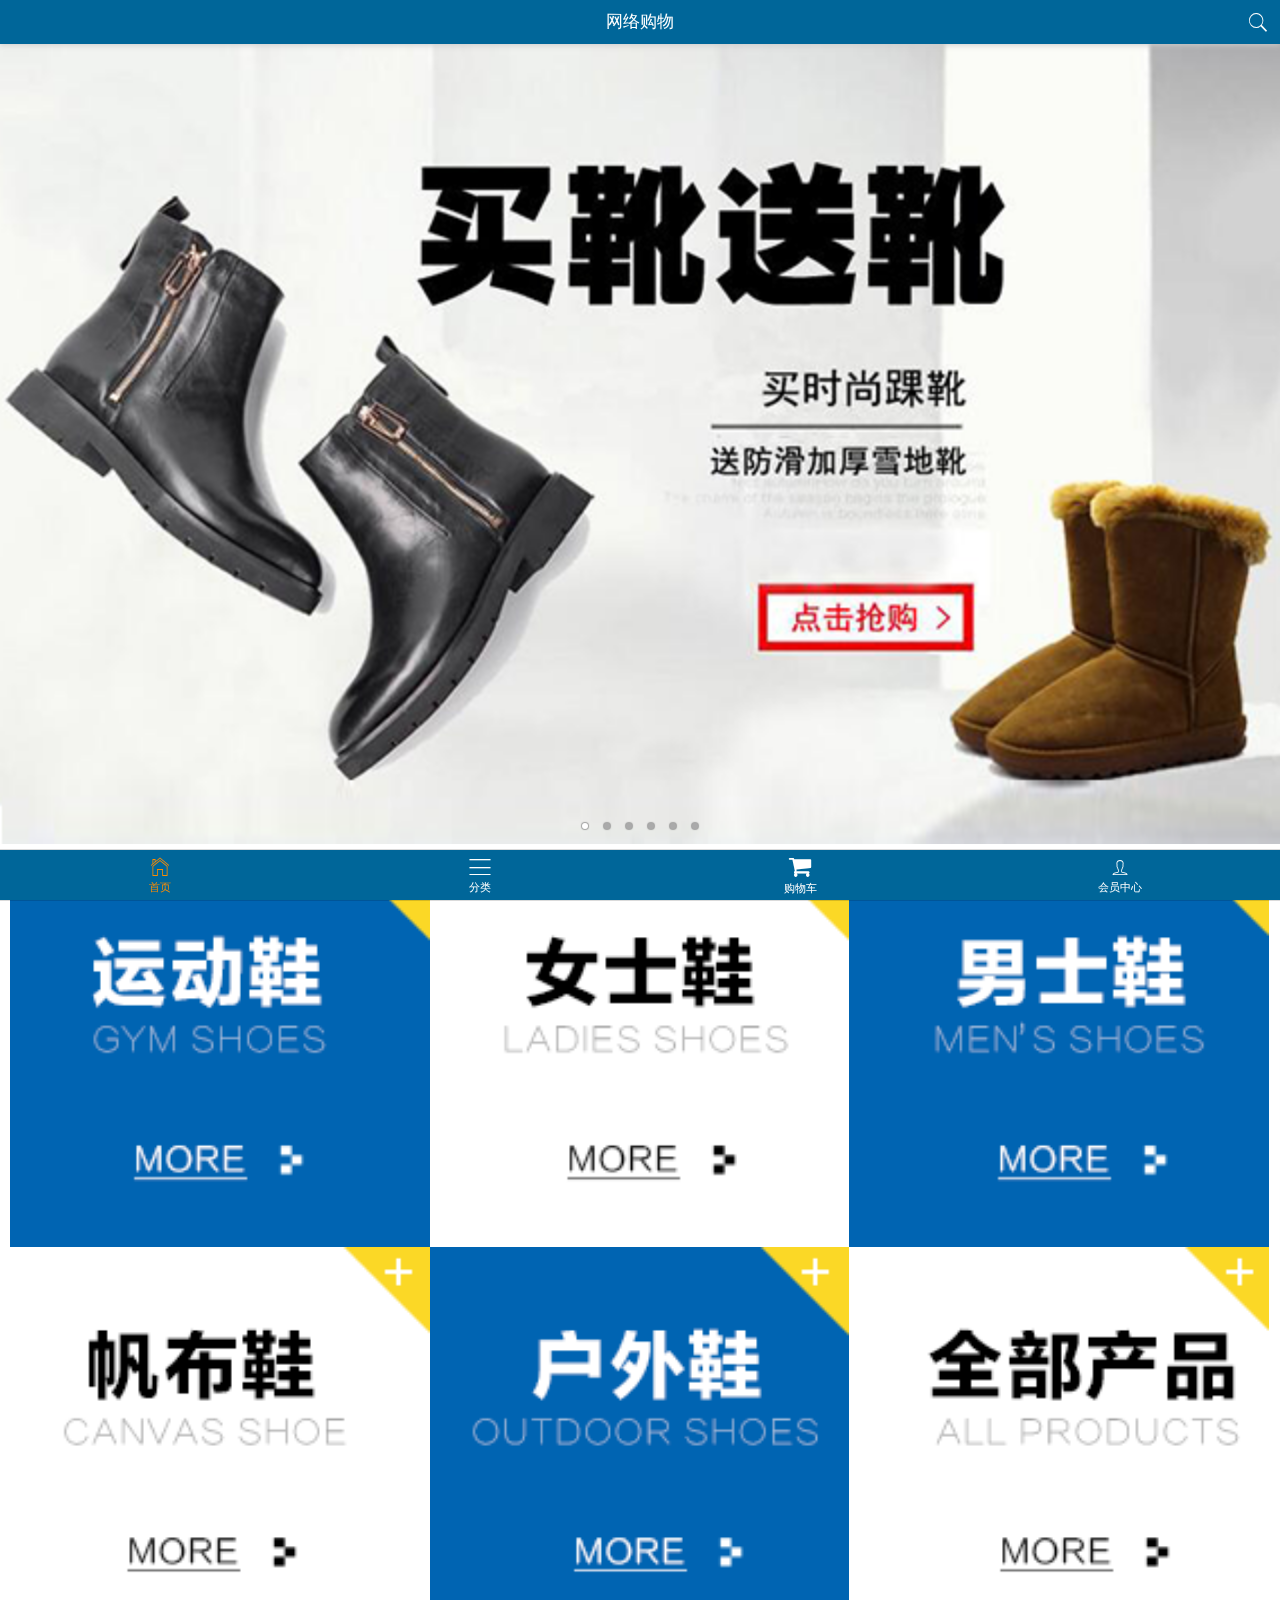
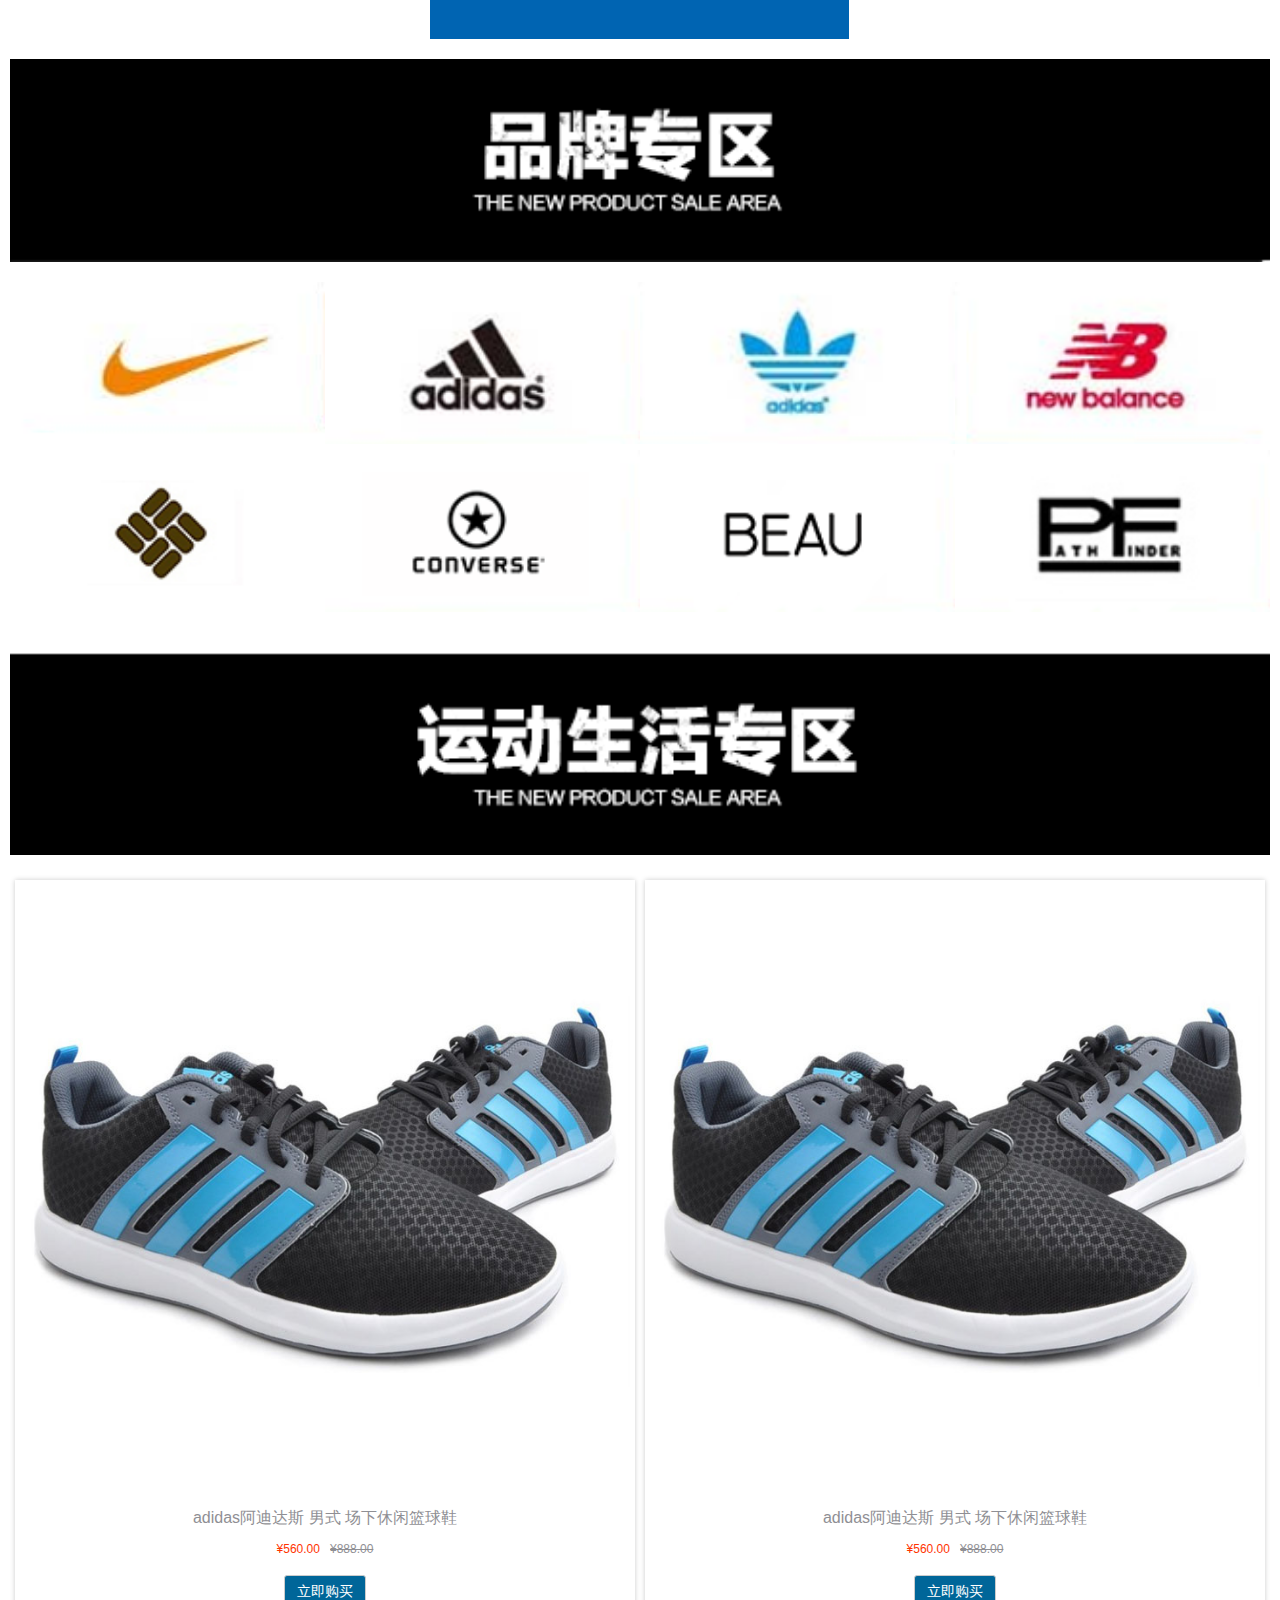
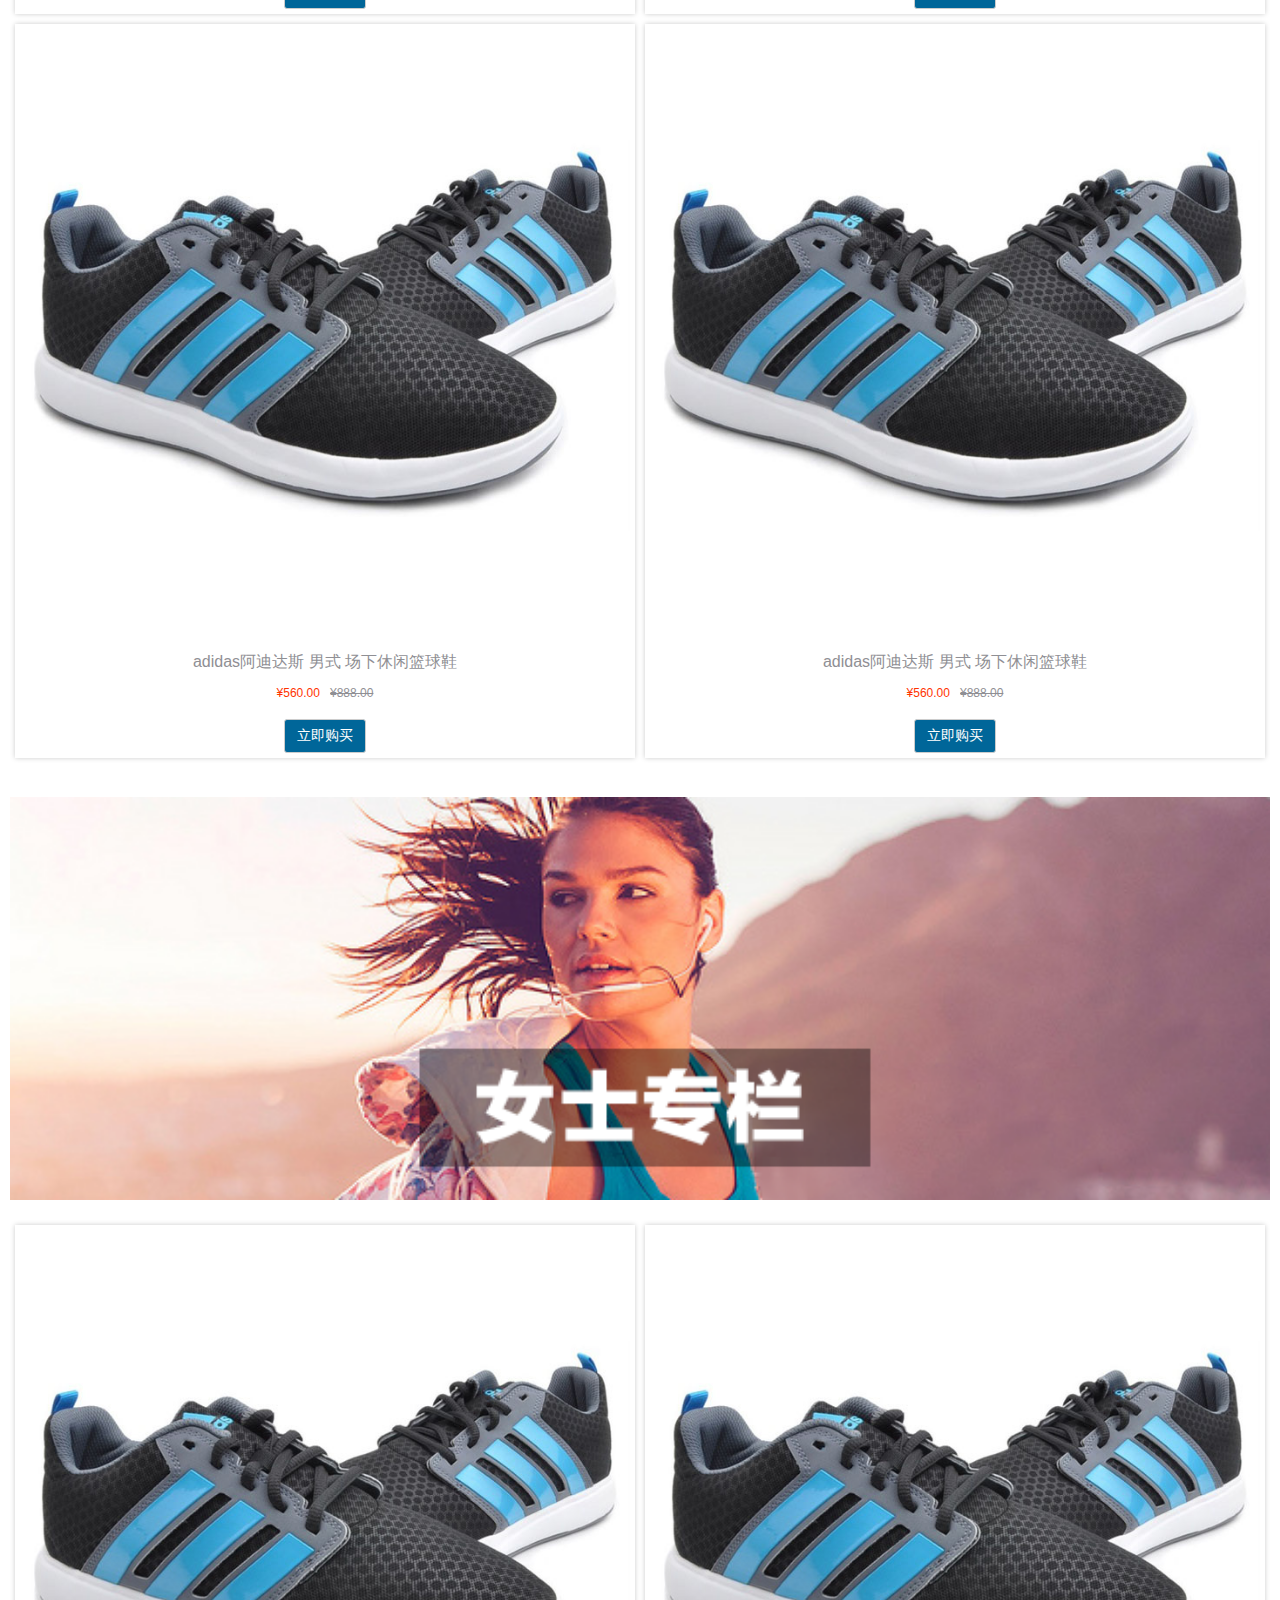
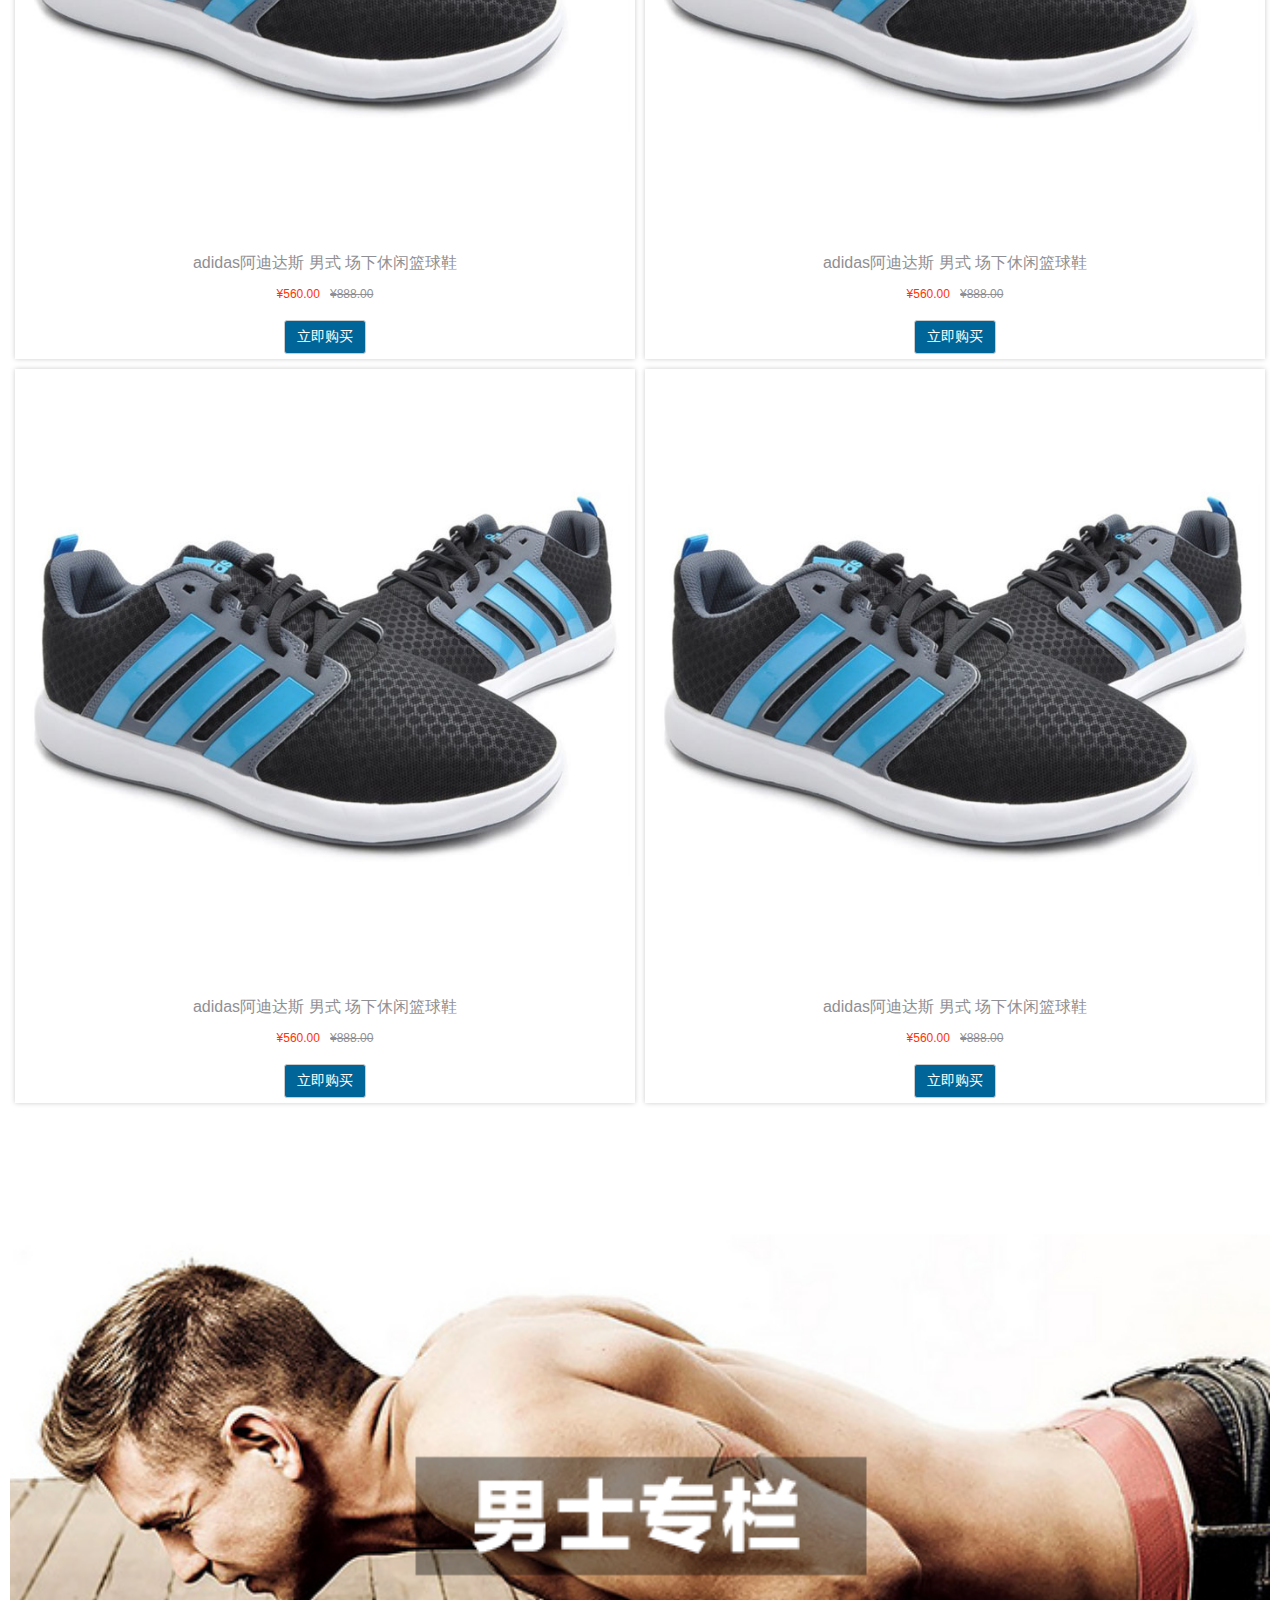
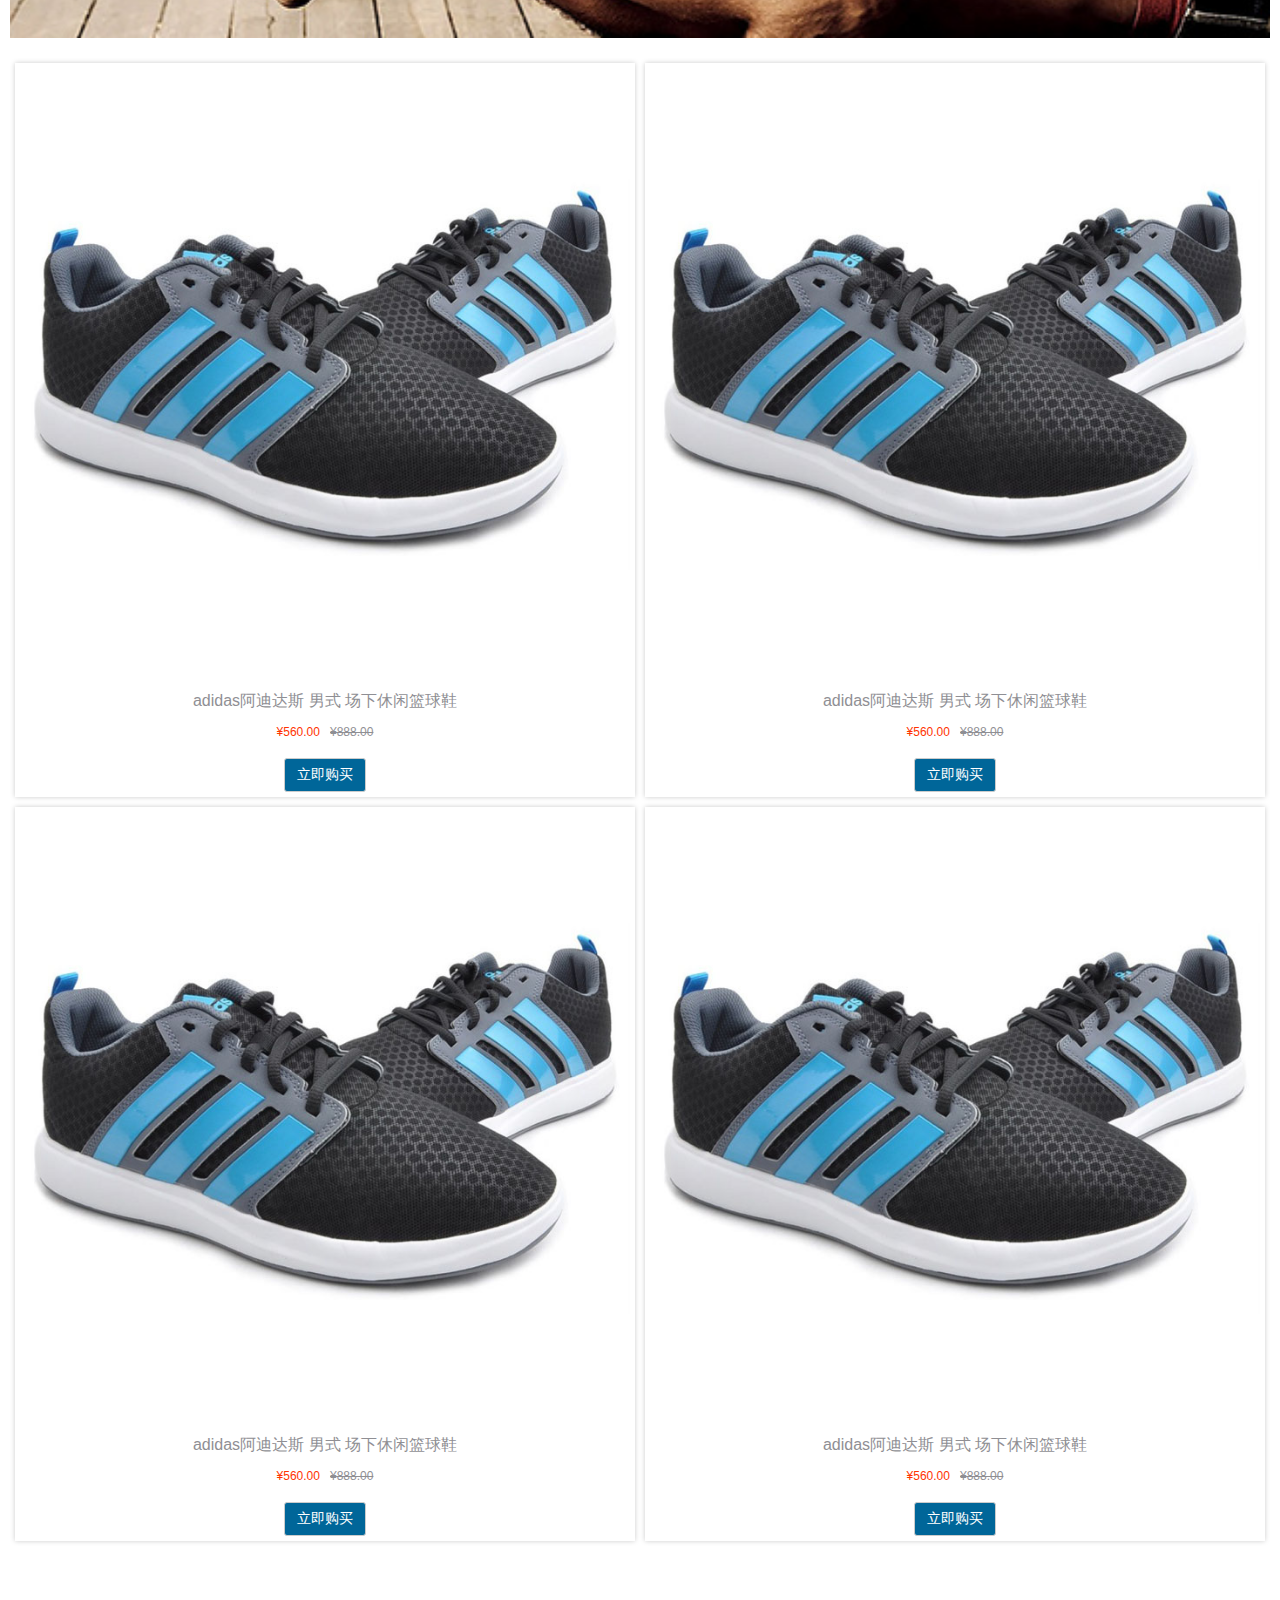
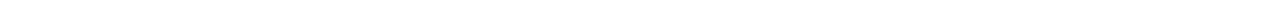
<file: public/m/index.html>
<!DOCTYPE html>
<html lang="en">

<head>
    <meta charset="UTF-8">
    <title>Document</title>
    <meta name="viewport" content="width=device-width, user-scalable=no, initial-scale=1.0, maximum-scale=1.0, minimum-scale=1.0">
    <link rel="stylesheet" href="assets/mui/css/mui.min.css">
    <link rel="stylesheet" href="css/base.css">
    <link rel="stylesheet" href="css/index.css">
    <link rel="stylesheet" href="assets/fontAwesome/css/font-awesome.min.css">
    <script src="assets/mui/js/mui.min.js"></script>
    <script src="assets/zepto/zepto.min.js"></script>
    <script src="js/common.js"></script>
</head>

<body>
    <header class="mui-bar mui-bar-nav my-header">
        <h1 class="mui-title">网络购物</h1>
        <a href="search.html" class="mui-icon mui-icon-search mui-pull-right"></a>
    </header>
    <nav class="mui-bar mui-bar-tab my-footer">
        <a class="mui-tab-item mui-active" href="index.html">
            <span class="mui-icon mui-icon-home"></span>
            <span class="mui-tab-label">首页</span>
        </a>
        <a class="mui-tab-item" href="category.html">
            <span class="mui-icon mui-icon-bars"></span>
            <span class="mui-tab-label">分类</span>
        </a>
        <a class="mui-tab-item" href="cart.html">
            <span class="mui-icon fa fa-shopping-cart"></span>
            <span class="mui-tab-label">购物车</span>
        </a>
        <a class="mui-tab-item" href="user.html">
            <span class="mui-icon mui-icon-person"></span>
            <span class="mui-tab-label">会员中心</span>
        </a>
    </nav>
    <div class="mui-content">
        <!-- 轮播图 -->
        <div class="mui-slider">
            <div class="mui-slider-group">
                <div class="mui-slider-item">
                    <a href="#">
                        <img src="images/banner1.png" />
                    </a>
                </div>
                <div class="mui-slider-item">
                    <a href="#">
                        <img src="images/banner2.png" />
                    </a>
                </div>
                <div class="mui-slider-item">
                    <a href="#">
                        <img src="images/banner3.png" />
                    </a>
                </div>
                <div class="mui-slider-item">
                    <a href="#">
                        <img src="images/banner4.png" />
                    </a>
                </div>
                <div class="mui-slider-item">
                    <a href="#">
                        <img src="images/banner5.png" />
                    </a>
                </div>
                <div class="mui-slider-item">
                    <a href="#">
                        <img src="images/banner6.png" />
                    </a>
                </div>
            </div>
            <div class="mui-slider-indicator">
                <div class="mui-indicator mui-active"></div>
                <div class="mui-indicator"></div>
                <div class="mui-indicator"></div>
                <div class="mui-indicator"></div>
                <div class="mui-indicator"></div>
                <div class="mui-indicator"></div>
            </div>
        </div>
        <!-- /轮播图 -->
        <!-- 导航链接 -->
        <div class="nav-links mui-clearfix">
            <a href="javascript:;">
                <img src="images/nav1.png" alt="">
            </a>
            <a href="javascript:;">
                <img src="images/nav2.png" alt="">
            </a>
            <a href="javascript:;">
                <img src="images/nav3.png" alt="">
            </a>
            <a href="javascript:;">
                <img src="images/nav4.png" alt="">
            </a>
            <a href="javascript:;">
                <img src="images/nav5.png" alt="">
            </a>
            <a href="javascript:;">
                <img src="images/nav6.png" alt="">
            </a>
        </div>
        <!-- /导航链接 -->
        <!-- 品牌专区 -->
        <div class="brand">
            <img src="images/title0.png" alt="">
            <ul class="mui-clearfix">
                <li><img src="images/brand1.png" alt=""></li>
                <li><img src="images/brand2.png" alt=""></li>
                <li><img src="images/brand3.png" alt=""></li>
                <li><img src="images/brand4.png" alt=""></li>
                <li><img src="images/brand5.png" alt=""></li>
                <li><img src="images/brand6.png" alt=""></li>
                <li><img src="images/brand7.png" alt=""></li>
                <li><img src="images/brand8.png" alt=""></li>
            </ul>
        </div>
        <!-- /品牌专区 -->
        <!-- 运动生活专区 -->
        <div class="product">
            <img src="images/title1.png" alt="">
            <ul class="mui-clearfix">
                <li>
                    <a href="javascript:;">
                        <img src="images/product.jpg" alt="">
                        <span>adidas阿迪达斯 男式 场下休闲篮球鞋</span>
                        <p>
                            <span>¥560.00</span>&nbsp;&nbsp;
                            <span>¥888.00</span>
                        </p>
                        <button>立即购买</button>
                    </a>
                </li>
                <li>
                    <a href="javascript:;">
                        <img src="images/product.jpg" alt="">
                        <span>adidas阿迪达斯 男式 场下休闲篮球鞋</span>
                        <p>
                            <span>¥560.00</span>&nbsp;&nbsp;
                            <span>¥888.00</span>
                        </p>
                        <button>立即购买</button>
                    </a>
                </li>
                <li>
                    <a href="javascript:;">
                        <img src="images/product.jpg" alt="">
                        <span>adidas阿迪达斯 男式 场下休闲篮球鞋</span>
                        <p>
                            <span>¥560.00</span>&nbsp;&nbsp;
                            <span>¥888.00</span>
                        </p>
                        <button>立即购买</button>
                    </a>
                </li>
                <li>
                    <a href="javascript:;">
                        <img src="images/product.jpg" alt="">
                        <span>adidas阿迪达斯 男式 场下休闲篮球鞋</span>
                        <p>
                            <span>¥560.00</span>&nbsp;&nbsp;
                            <span>¥888.00</span>
                        </p>
                        <button>立即购买</button>
                    </a>
                </li>
            </ul>
        </div>
        <!-- /运动生活专区 -->
        <!-- 女士专栏 -->
        <div class="product">
            <img src="images/title2.png" alt="">
            <ul class="mui-clearfix">
                <li>
                    <a href="javascript:;">
                        <img src="images/product.jpg" alt="">
                        <span>adidas阿迪达斯 男式 场下休闲篮球鞋</span>
                        <p>
                            <span>¥560.00</span>&nbsp;&nbsp;
                            <span>¥888.00</span>
                        </p>
                        <button>立即购买</button>
                    </a>
                </li>
                <li>
                    <a href="javascript:;">
                        <img src="images/product.jpg" alt="">
                        <span>adidas阿迪达斯 男式 场下休闲篮球鞋</span>
                        <p>
                            <span>¥560.00</span>&nbsp;&nbsp;
                            <span>¥888.00</span>
                        </p>
                        <button>立即购买</button>
                    </a>
                </li>
                <li>
                    <a href="javascript:;">
                        <img src="images/product.jpg" alt="">
                        <span>adidas阿迪达斯 男式 场下休闲篮球鞋</span>
                        <p>
                            <span>¥560.00</span>&nbsp;&nbsp;
                            <span>¥888.00</span>
                        </p>
                        <button>立即购买</button>
                    </a>
                </li>
                <li>
                    <a href="javascript:;">
                        <img src="images/product.jpg" alt="">
                        <span>adidas阿迪达斯 男式 场下休闲篮球鞋</span>
                        <p>
                            <span>¥560.00</span>&nbsp;&nbsp;
                            <span>¥888.00</span>
                        </p>
                        <button>立即购买</button>
                    </a>
                </li>
            </ul>
        </div>
        <!-- /女士专栏 -->
        <!-- 男士专栏 -->
        <div class="product">
            <img src="images/title3.png" alt="">
            <ul class="mui-clearfix">
                <li>
                    <a href="javascript:;">
                        <img src="images/product.jpg" alt="">
                        <span>adidas阿迪达斯 男式 场下休闲篮球鞋</span>
                        <p>
                            <span>¥560.00</span>&nbsp;&nbsp;
                            <span>¥888.00</span>
                        </p>
                        <button>立即购买</button>
                    </a>
                </li>
                <li>
                    <a href="javascript:;">
                        <img src="images/product.jpg" alt="">
                        <span>adidas阿迪达斯 男式 场下休闲篮球鞋</span>
                        <p>
                            <span>¥560.00</span>&nbsp;&nbsp;
                            <span>¥888.00</span>
                        </p>
                        <button>立即购买</button>
                    </a>
                </li>
                <li>
                    <a href="javascript:;">
                        <img src="images/product.jpg" alt="">
                        <span>adidas阿迪达斯 男式 场下休闲篮球鞋</span>
                        <p>
                            <span>¥560.00</span>&nbsp;&nbsp;
                            <span>¥888.00</span>
                        </p>
                        <button>立即购买</button>
                    </a>
                </li>
                <li>
                    <a href="javascript:;">
                        <img src="images/product.jpg" alt="">
                        <span>adidas阿迪达斯 男式 场下休闲篮球鞋</span>
                        <p>
                            <span>¥560.00</span>&nbsp;&nbsp;
                            <span>¥888.00</span>
                        </p>
                        <button>立即购买</button>
                    </a>
                </li>
            </ul>
        </div>
        <!-- /男士专栏 -->
    </div>
</body>

</html>
</file>
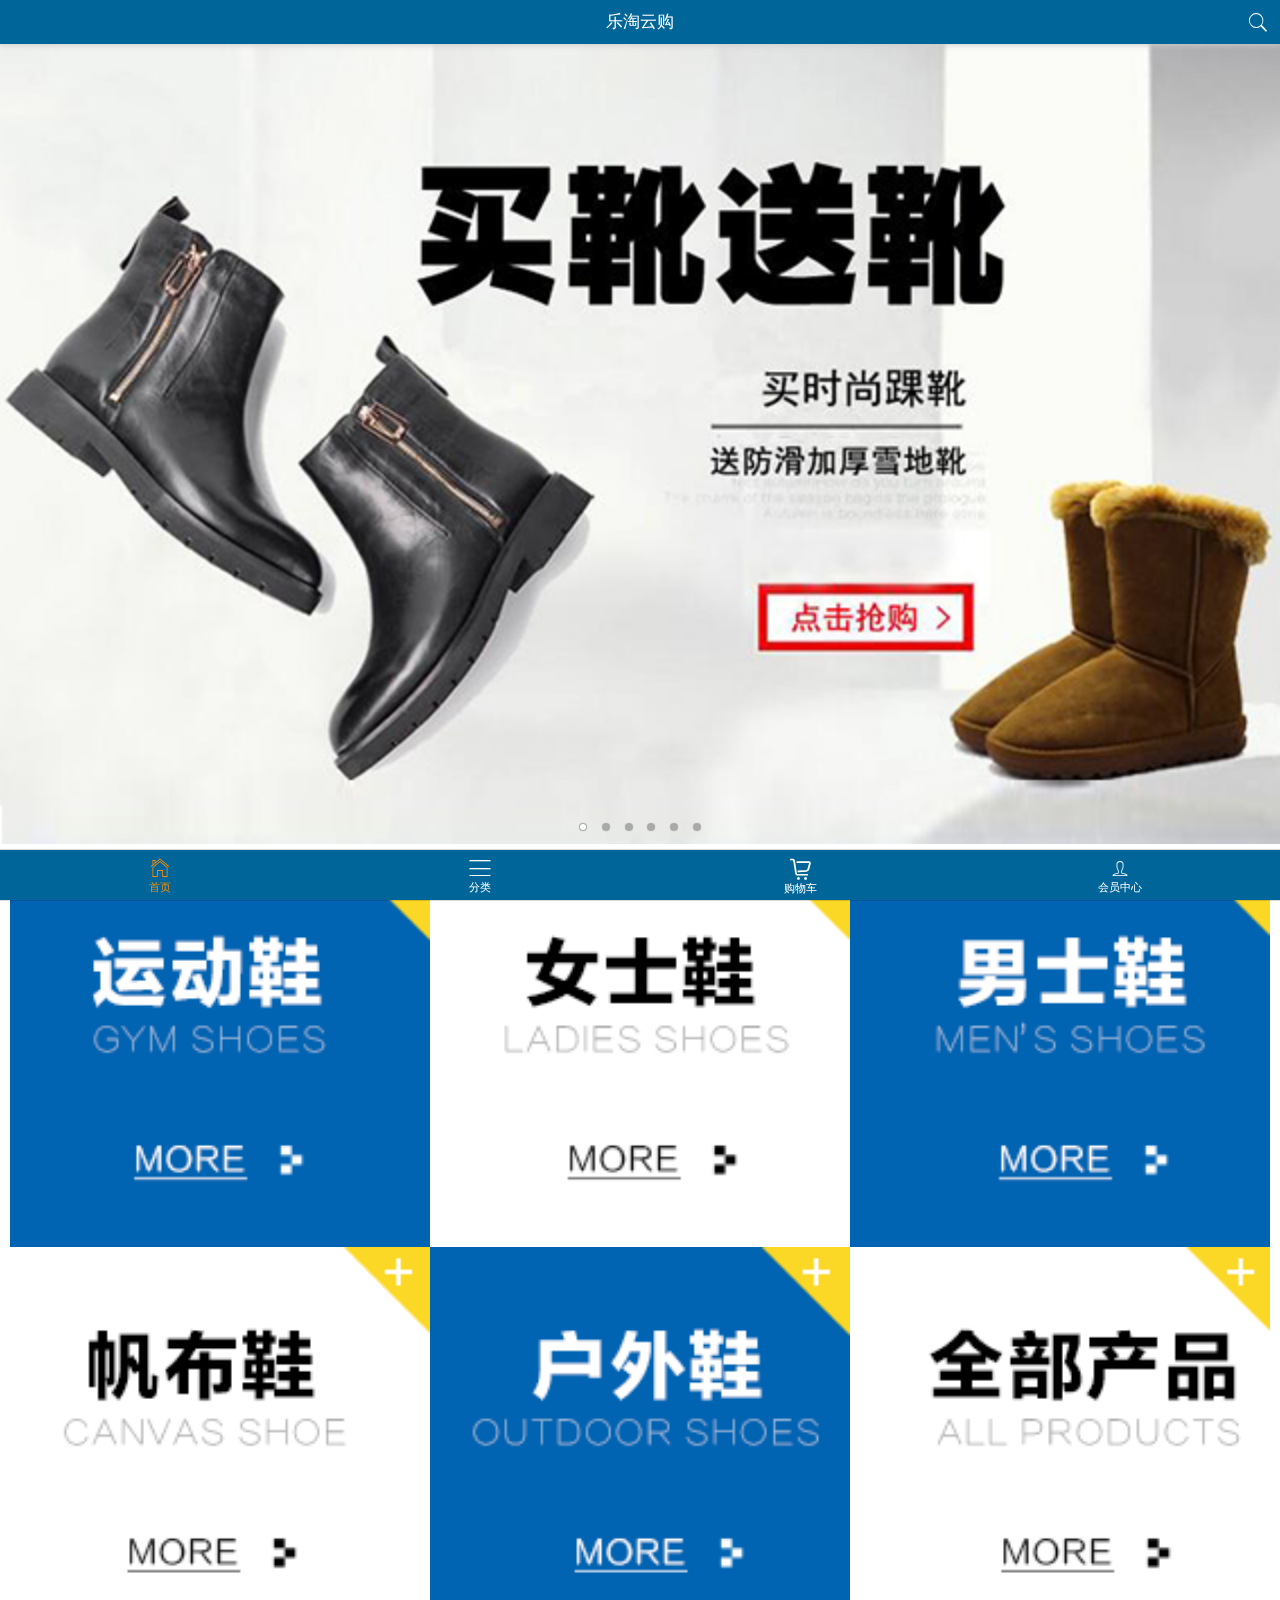
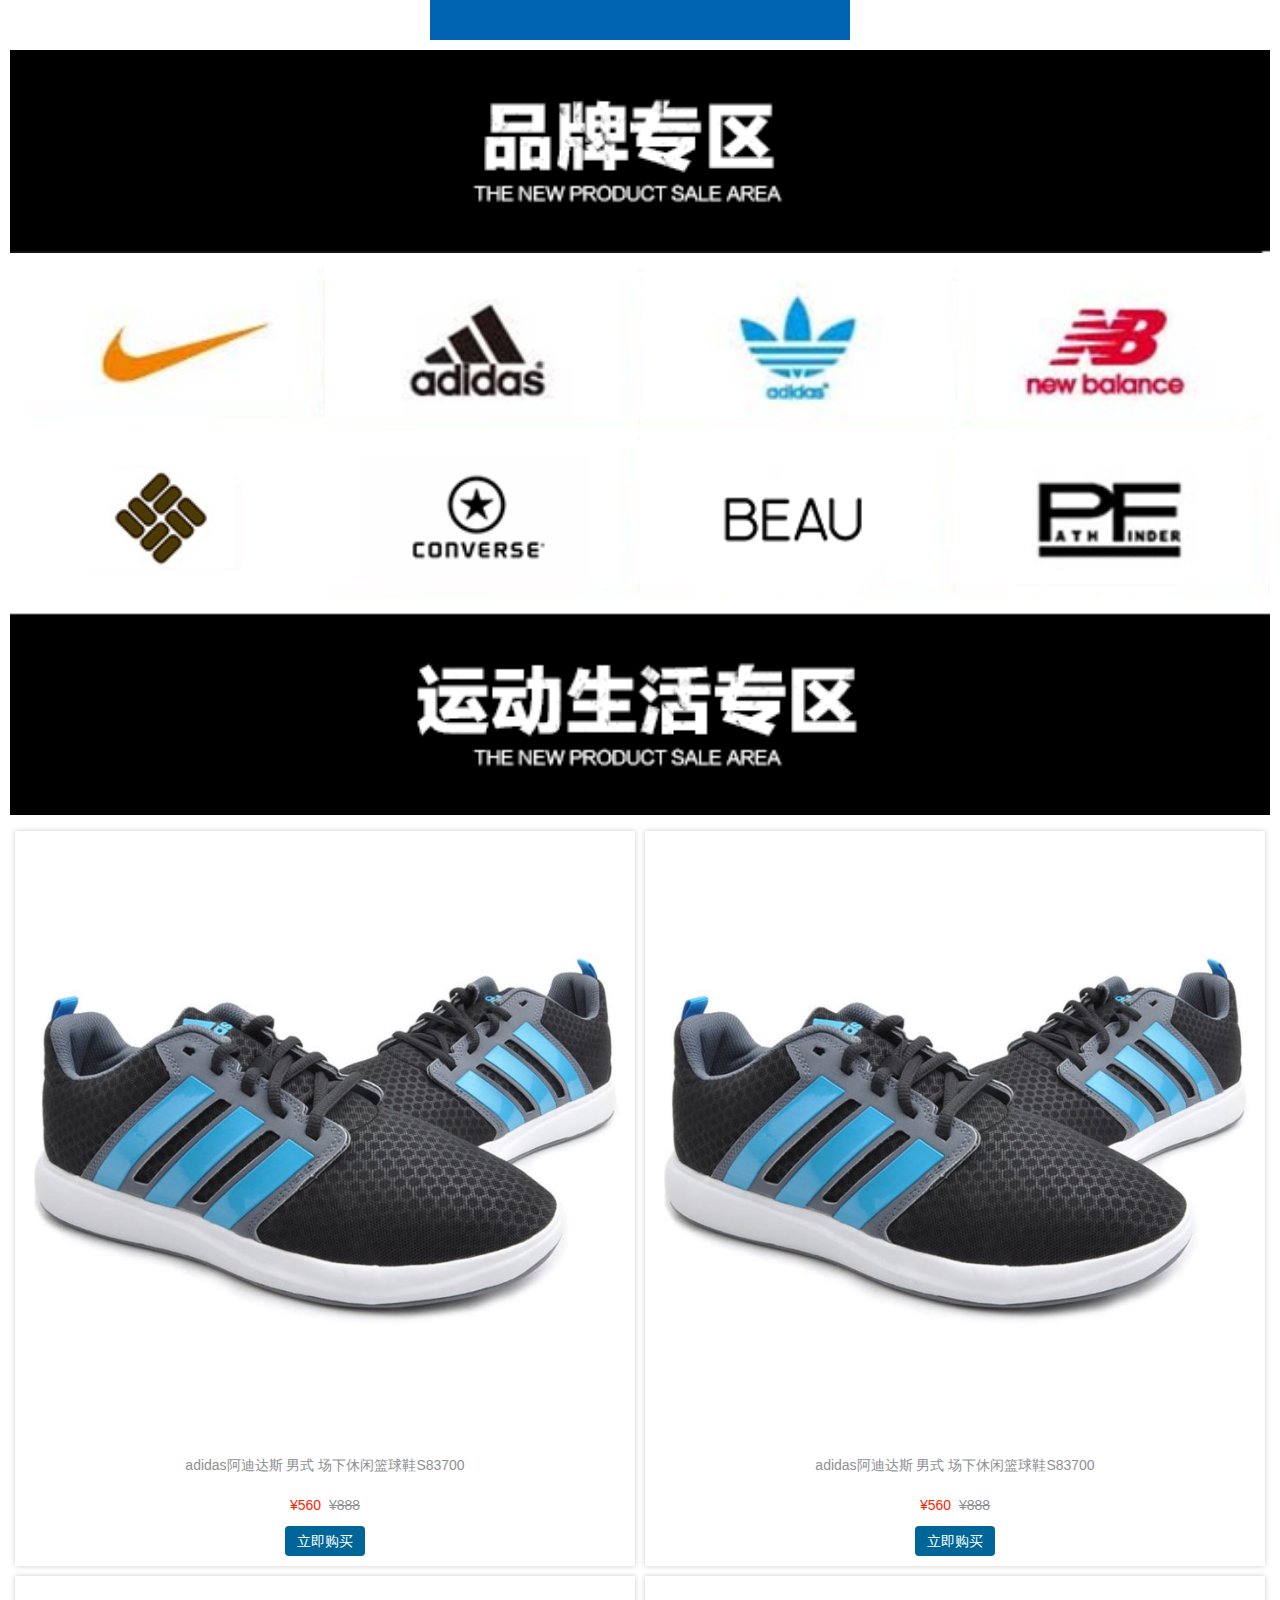
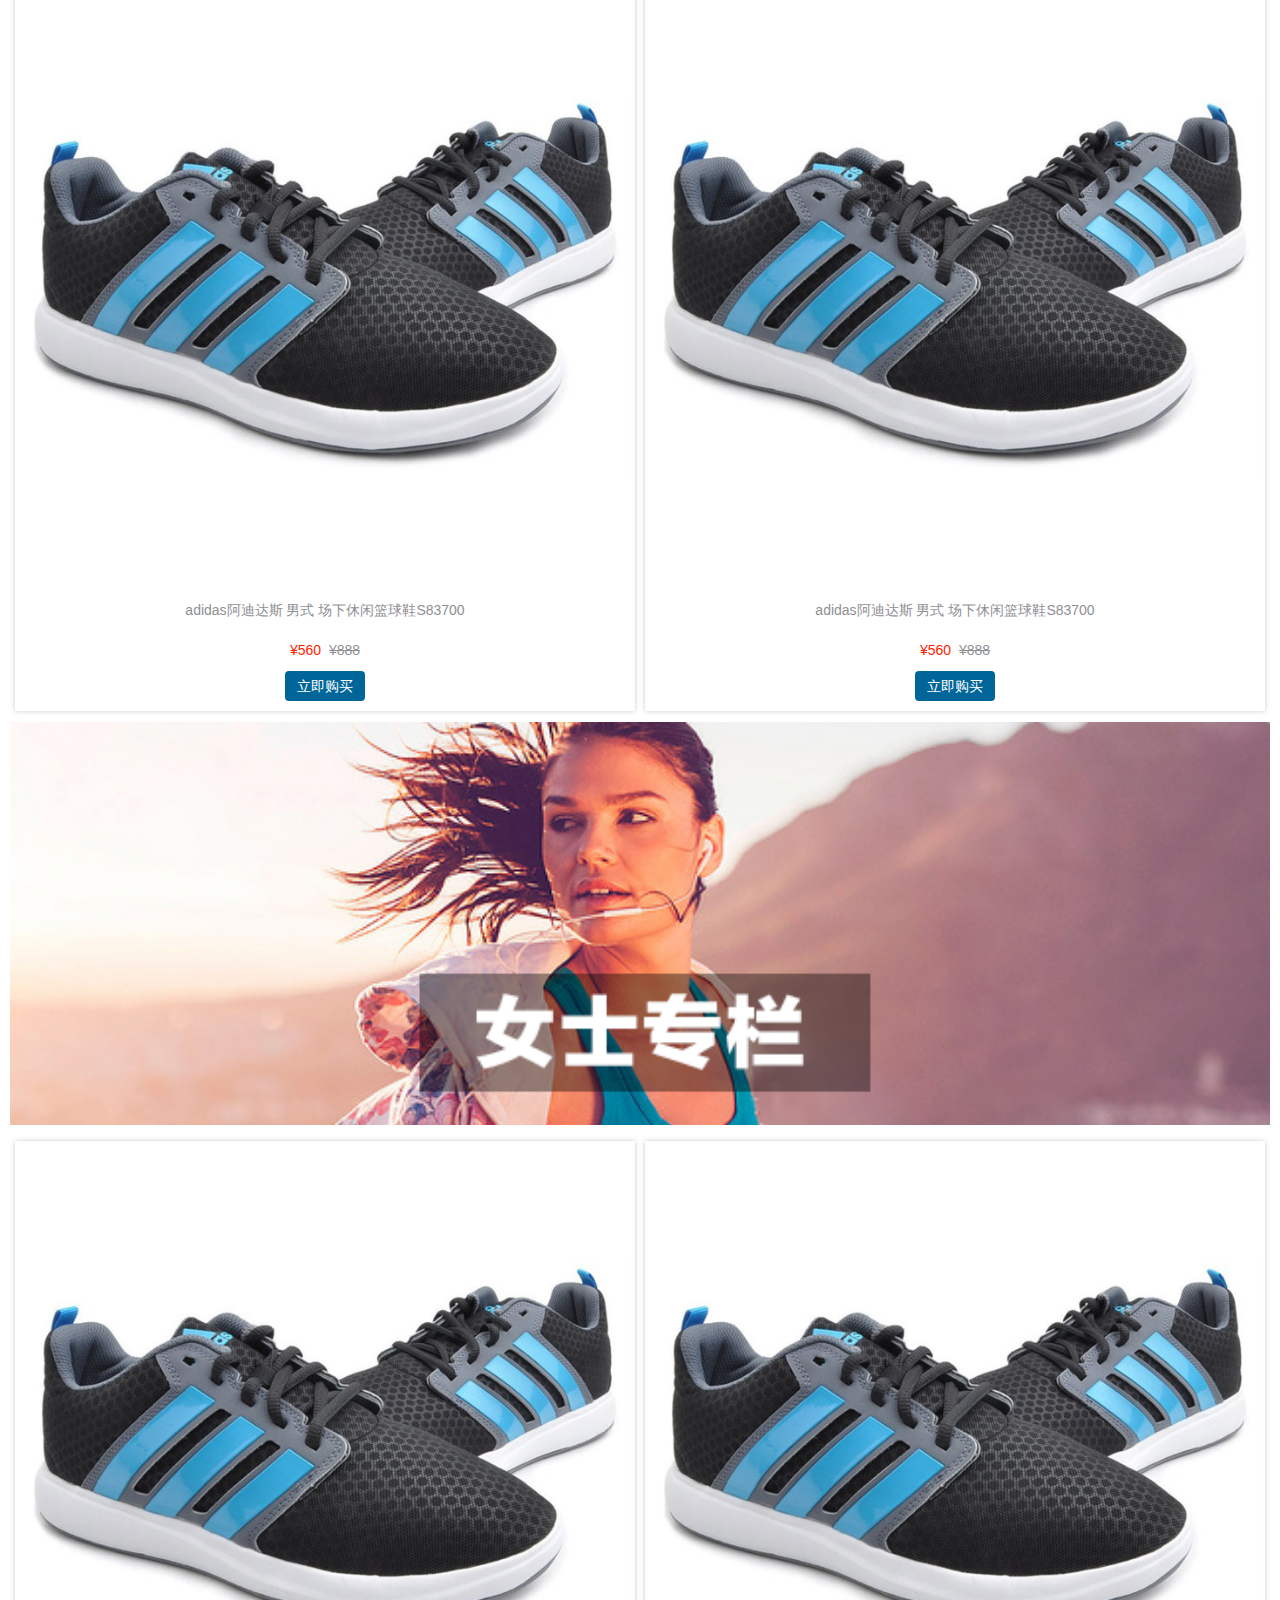
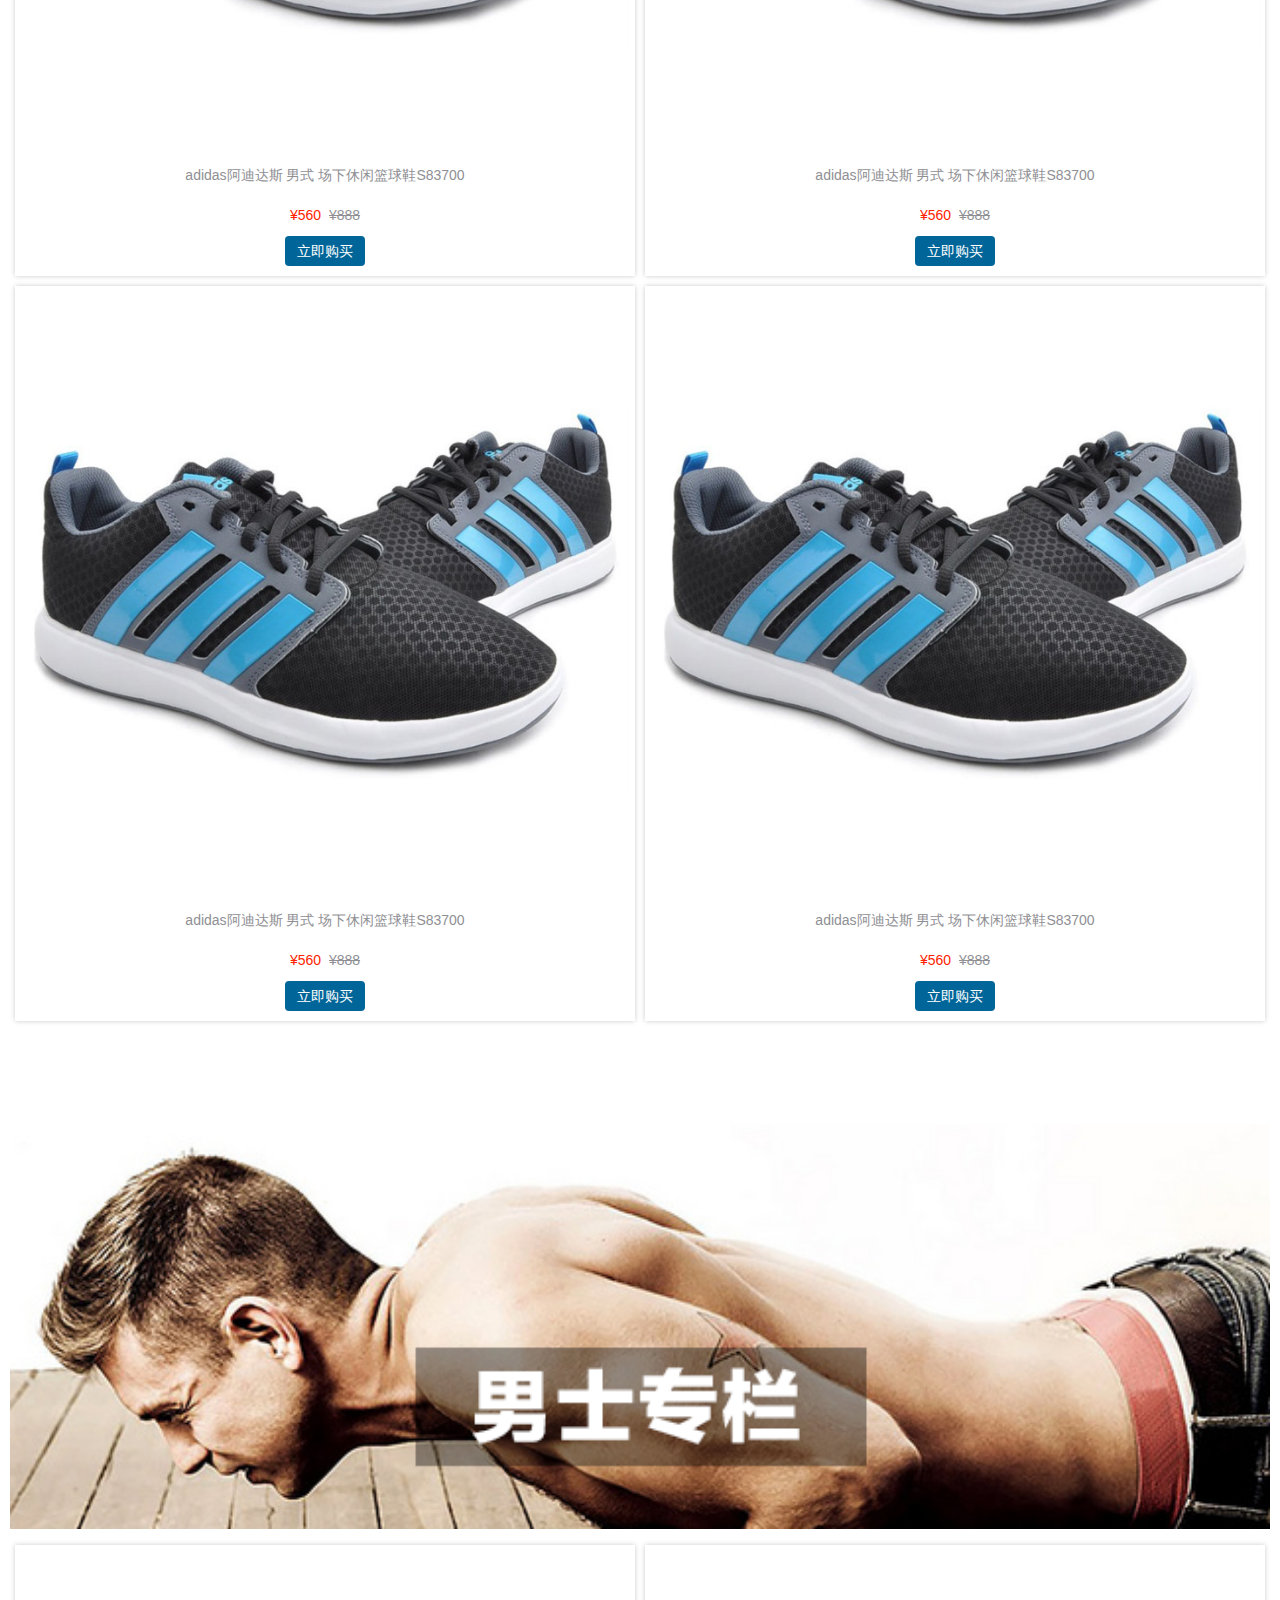
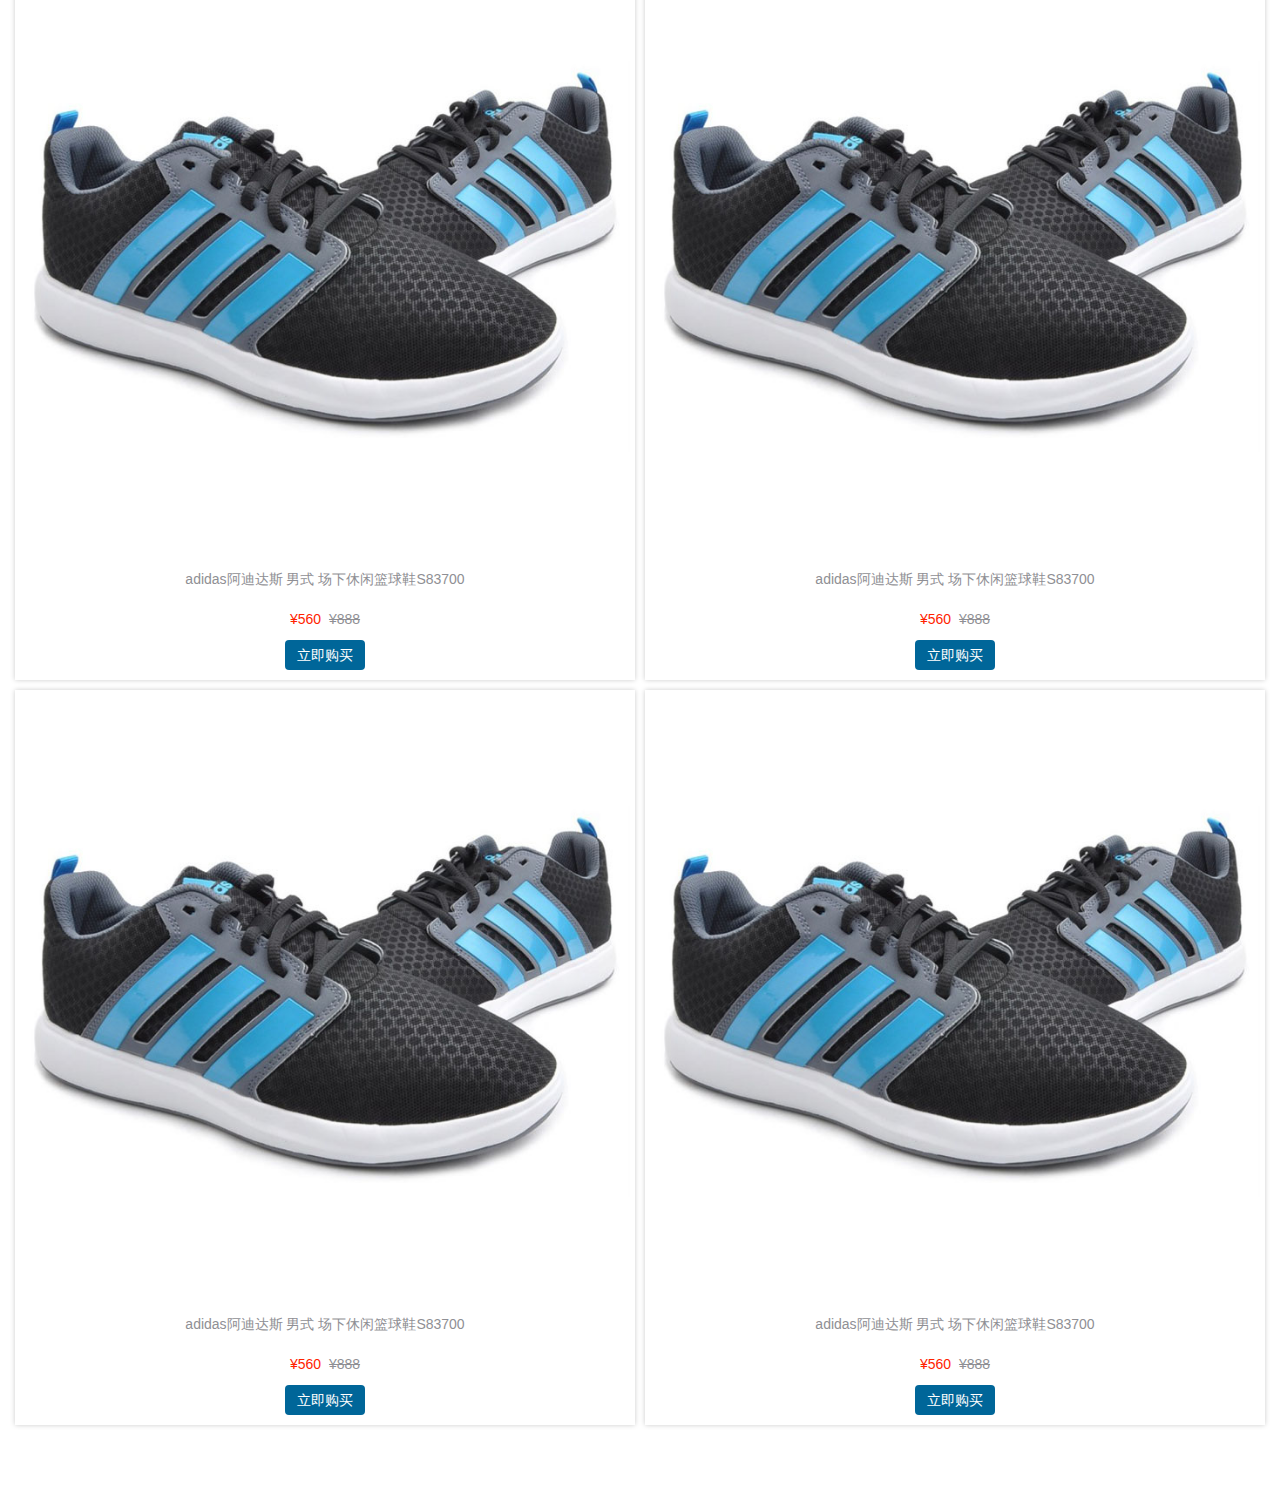
<file: public/mobile/index.html>
<!DOCTYPE html>
<html lang="en">
<head>
	<meta charset="UTF-8">
	<title>Document</title>
	<meta name="viewport" content="width=device-width, user-scalable=no, initial-scale=1.0, maximum-scale=1.0, minimum-scale=1.0">
	<link rel="stylesheet" href="assets/mui/css/mui.min.css">
	<link rel="stylesheet" href="css/base.css">
	<script src="assets/mui/js/mui.min.js"></script>
	<script src="assets/zepto/zepto.min.js"></script>
	<script src="js/public.js"></script>
</head>
<body>
	<header class="mui-bar mui-bar-nav my-header">
		<h1 class="mui-title">乐淘云购</h1>
		<a href="search.html" class="mui-icon mui-icon-search mui-pull-right"></a>
	</header>
	<nav class="mui-bar mui-bar-tab my-footer">
		<a class="mui-tab-item mui-active" href="index.html">
			<span class="mui-icon mui-icon-home"></span>
			<span class="mui-tab-label">首页</span>
		</a>
		<a class="mui-tab-item" href="category.html">
			<span class="mui-icon mui-icon-bars"></span>
			<span class="mui-tab-label">分类</span>
		</a>
		<a class="mui-tab-item" href="cart.html">
			<span class="mui-icon iconfont icon-daohanggouwuche"></span>
			<span class="mui-tab-label">购物车</span>
		</a>
		<a class="mui-tab-item" href="user.html">
			<span class="mui-icon mui-icon-person"></span>
			<span class="mui-tab-label">会员中心</span>
		</a>
	</nav>
	<div class="mui-content">

		<!-- 轮播图 -->
		<div class="mui-slider">
			<div class="mui-slider-group">
				<div class="mui-slider-item">
					<a href="#">
						<img src="images/banner1.png" />
					</a>
				</div>
				<div class="mui-slider-item">
					<a href="#">
						<img src="images/banner2.png" />
					</a>
				</div>
				<div class="mui-slider-item">
					<a href="#">
						<img src="images/banner3.png" />
					</a>
				</div>
				<div class="mui-slider-item">
					<a href="#">
						<img src="images/banner4.png" />
					</a>
				</div>
				<div class="mui-slider-item">
					<a href="#">
						<img src="images/banner5.png" />
					</a>
				</div>
				<div class="mui-slider-item">
					<a href="#">
						<img src="images/banner6.png" />
					</a>
				</div>
			</div>
			<div class="mui-slider-indicator">
				<div class="mui-indicator mui-active"></div>
				<div class="mui-indicator"></div>
				<div class="mui-indicator"></div>
				<div class="mui-indicator"></div>
				<div class="mui-indicator"></div>
				<div class="mui-indicator"></div>
			</div>
		</div>
		<!-- /轮播图 -->

		<!-- 导航链接 -->
		<div class="nav-links mui-clearfix">
			<a href="#">
				<img src="images/nav1.png">
			</a>
			<a href="#">
				<img src="images/nav2.png">
			</a>
			<a href="#">
				<img src="images/nav3.png">
			</a>
			<a href="#">
				<img src="images/nav4.png">
			</a>
			<a href="#">
				<img src="images/nav5.png">
			</a>
			<a href="#">
				<img src="images/nav6.png">
			</a>
		</div>
		<!-- /导航链接 -->

		<!-- 品牌专区 -->
		<div class="brand">
			<img src="images/title0.png" class="title">
			<ul>
				<li><a href=""><img src="images/brand1.png" alt=""></a></li>
				<li><a href=""><img src="images/brand2.png" alt=""></a></li>
				<li><a href=""><img src="images/brand3.png" alt=""></a></li>
				<li><a href=""><img src="images/brand4.png" alt=""></a></li>
				<li><a href=""><img src="images/brand5.png" alt=""></a></li>
				<li><a href=""><img src="images/brand6.png" alt=""></a></li>
				<li><a href=""><img src="images/brand7.png" alt=""></a></li>
				<li><a href=""><img src="images/brand8.png" alt=""></a></li>
			</ul>
		</div>
		<!-- /品牌专区 -->

		<!-- 运动生活专区 -->
		<div class="product">
			<img src="images/title1.png" class="title">
			<ul class="mui-clearfix">
				<li>
					<a href="#">
						<img src="images/product.jpg">
						<span class="name">
							adidas阿迪达斯 男式 场下休闲篮球鞋S83700
						</span>
						<p>
							<span>¥560</span>
							<span>¥888</span>
						</p>
						<span class="buy-now">立即购买</span>
					</a>
				</li>
				<li>
					<a href="#">
						<img src="images/product.jpg">
						<span class="name">
							adidas阿迪达斯 男式 场下休闲篮球鞋S83700
						</span>
						<p>
							<span>¥560</span>
							<span>¥888</span>
						</p>
						<span class="buy-now">立即购买</span>
					</a>
				</li>
				<li>
					<a href="#">
						<img src="images/product.jpg">
						<span class="name">
							adidas阿迪达斯 男式 场下休闲篮球鞋S83700
						</span>
						<p>
							<span>¥560</span>
							<span>¥888</span>
						</p>
						<span class="buy-now">立即购买</span>
					</a>
				</li>
				<li>
					<a href="#">
						<img src="images/product.jpg">
						<span class="name">
							adidas阿迪达斯 男式 场下休闲篮球鞋S83700
						</span>
						<p>
							<span>¥560</span>
							<span>¥888</span>
						</p>
						<span class="buy-now">立即购买</span>
					</a>
				</li>
			</ul>
		</div>
		<!-- /运动生活专区 -->

		<!-- 女士专栏 -->
		<div class="product">
			<img src="images/title2.png" class="title">
			<ul class="mui-clearfix">
				<li>
					<a href="#">
						<img src="images/product.jpg">
						<span class="name">
							adidas阿迪达斯 男式 场下休闲篮球鞋S83700
						</span>
						<p>
							<span>¥560</span>
							<span>¥888</span>
						</p>
						<span class="buy-now">立即购买</span>
					</a>
				</li>
				<li>
					<a href="#">
						<img src="images/product.jpg">
						<span class="name">
							adidas阿迪达斯 男式 场下休闲篮球鞋S83700
						</span>
						<p>
							<span>¥560</span>
							<span>¥888</span>
						</p>
						<span class="buy-now">立即购买</span>
					</a>
				</li>
				<li>
					<a href="#">
						<img src="images/product.jpg">
						<span class="name">
							adidas阿迪达斯 男式 场下休闲篮球鞋S83700
						</span>
						<p>
							<span>¥560</span>
							<span>¥888</span>
						</p>
						<span class="buy-now">立即购买</span>
					</a>
				</li>
				<li>
					<a href="#">
						<img src="images/product.jpg">
						<span class="name">
							adidas阿迪达斯 男式 场下休闲篮球鞋S83700
						</span>
						<p>
							<span>¥560</span>
							<span>¥888</span>
						</p>
						<span class="buy-now">立即购买</span>
					</a>
				</li>
			</ul>
		</div>
		<!-- /女士专栏 -->

		<!-- 男士专栏 -->
		<div class="product">
			<img src="images/title3.png" class="title">
			<ul class="mui-clearfix">
				<li>
					<a href="#">
						<img src="images/product.jpg">
						<span class="name">
							adidas阿迪达斯 男式 场下休闲篮球鞋S83700
						</span>
						<p>
							<span>¥560</span>
							<span>¥888</span>
						</p>
						<span class="buy-now">立即购买</span>
					</a>
				</li>
				<li>
					<a href="#">
						<img src="images/product.jpg">
						<span class="name">
							adidas阿迪达斯 男式 场下休闲篮球鞋S83700
						</span>
						<p>
							<span>¥560</span>
							<span>¥888</span>
						</p>
						<span class="buy-now">立即购买</span>
					</a>
				</li>
				<li>
					<a href="#">
						<img src="images/product.jpg">
						<span class="name">
							adidas阿迪达斯 男式 场下休闲篮球鞋S83700
						</span>
						<p>
							<span>¥560</span>
							<span>¥888</span>
						</p>
						<span class="buy-now">立即购买</span>
					</a>
				</li>
				<li>
					<a href="#">
						<img src="images/product.jpg">
						<span class="name">
							adidas阿迪达斯 男式 场下休闲篮球鞋S83700
						</span>
						<p>
							<span>¥560</span>
							<span>¥888</span>
						</p>
						<span class="buy-now">立即购买</span>
					</a>
				</li>
			</ul>
		</div>
		<!-- /男士专栏 -->
	</div>
</body>
</html>
</file>
<file: public/m/css/base.css>
/* 公共样式 */
body{
	background:#FFF;
	font-size:14px;
}
ul {
	padding: 0px;
}
.my-header {
	background: #006699;
}
.header a{
	color: #FFF;
}
.my-header h1 {
	color: #FFF;
}

.my-header .mui-icon-search {
	color: #FFF;
}

.my-footer {
	background: #006699;
}

.my-footer .mui-tab-item {
	color: #FFF;
}

.my-footer .mui-tab-item.mui-active {
	color: darkorange;
}
li {
	list-style:none;
}
</file>
<file: public/m/css/index.css>
li {
  list-style: none;
}
.mui-content {
  background-color: #fff;
}
.nav-links {
  padding: 10px;
}
.nav-links a {
  float: left;
  width: 33.3%;
}
.nav-links a img {
  width: 100%;
  display: block;
}
.brand {
  padding: 10px;
}
.brand img {
  width: 100%;
}
.brand ul {
  padding: 0px;
}
.brand ul li {
  float: left;
  width: 25%;
}
.brand ul li img {
  width: 100%;
}
.product {
  padding: 10px;
}
.product > img {
  width: 100%;
}
.product > ul {
  padding: 0px;
}
.product > ul > li {
  width: 50%;
  float: left;
  padding: 5px;
}
.product > ul > li > a {
  text-align: center;
  display: block;
  padding: 5px;
  box-shadow: 0 0 5px #cccccc;
}
.product > ul > li > a > img {
  width: 100%;
}
.product > ul > li > a > span {
  display: block;
  text-align: center;
  padding: 6px;
  font-size: 16px;
  color: #8f8f94;
}
.product > ul > li > a > p {
  font-size: 12px;
  padding: 5px;
  text-align: center;
}
.product > ul > li > a > p > span:first-of-type {
  color: #f30;
}
.product > ul > li > a > p > span:last-of-type {
  text-decoration: line-through;
}
.product > ul > li > a > button {
  background: #006699;
  color: white;
}
/*# sourceMappingURL=index.css.map */
</file>
<file: public/mobile/css/base.css>
/* base.css 公共样式 */

@font-face {
  font-family: "iconfont";
  src:
  	url('../assets/mui/iconfont/iconfont.ttf?t=1517033951890') format('truetype');
  
}

.iconfont {
  font-family:"iconfont" !important;
  font-size:16px;
  font-style:normal;
  -webkit-font-smoothing: antialiased;
  -moz-osx-font-smoothing: grayscale;
}

.icon-daohanggouwuche:before { content: "\e607"; }

body, .mui-content {
  background: #FFF;
}

ul {
  padding: 0;
  margin: 0;
  list-style: none;
}

a {
  color: #000;
}

.my-header {
	background: #006699;
}

.my-header .mui-title {
	color: #FFF;
}

.my-header .mui-icon {
	color: #FFF;
}

.my-footer {
	background: #006699;
}

.my-footer .mui-tab-item {
	color: #FFF;
}

.my-footer .mui-active.mui-tab-item {
	color: darkorange;
}

.nav-links {
  padding: 10px;
  /* overflow: hidden; */
}

.nav-links a {
  width: 33.333%;
  float: left;
}

.nav-links a img {
  width: 100%;
  /*vertical-align:top;*/
  display: block;
}

.brand {
  padding: 0 10px;
}

.brand .title {
  width: 100%;
}

.brand ul {
  overflow: hidden;
  padding: 10px 0;
}

.brand ul li{
  width: 25%;
  float: left;
}

.brand ul li a{
  display: block;
}

.brand ul li a img{
  width: 100%;
}

.product {
  padding: 0 10px;
}

.product .title {
  width: 100%;
}

.product ul {
  padding: 6px 0;
}

.product ul li {
  width: 50%;
  float: left;
  padding: 5px;
}

.product ul li a {
  display: block;
  box-shadow: 0 0 5px #ccc;
  padding: 5px;
}

.product ul li img {
  width: 100%;
}

.product ul li .name{
  display: block;
  color: #8f8f94;
  font-size: 14px;
  text-align: center;
  line-height: 18px;
  height: 38px;
  overflow: hidden;
  padding: 5px;
}

.product ul li p {
  text-align: center;
  padding-top:6px;
}

.product ul li p span:first-child {
  color: #f20;
  padding-right: 2px;
}

.product ul li p span:last-child {
  text-decoration: line-through;
  padding-left: 2px;
}

.product ul li .buy-now {
  display: block;
  width: 80px;
  height: 30px;
  line-height: 30px;
  text-align: center;
  background: #006699;
  color: #FFF;
  font-size: 14px;
  border-radius: 4px;
  margin: 0 auto 5px auto;
}
</file>
